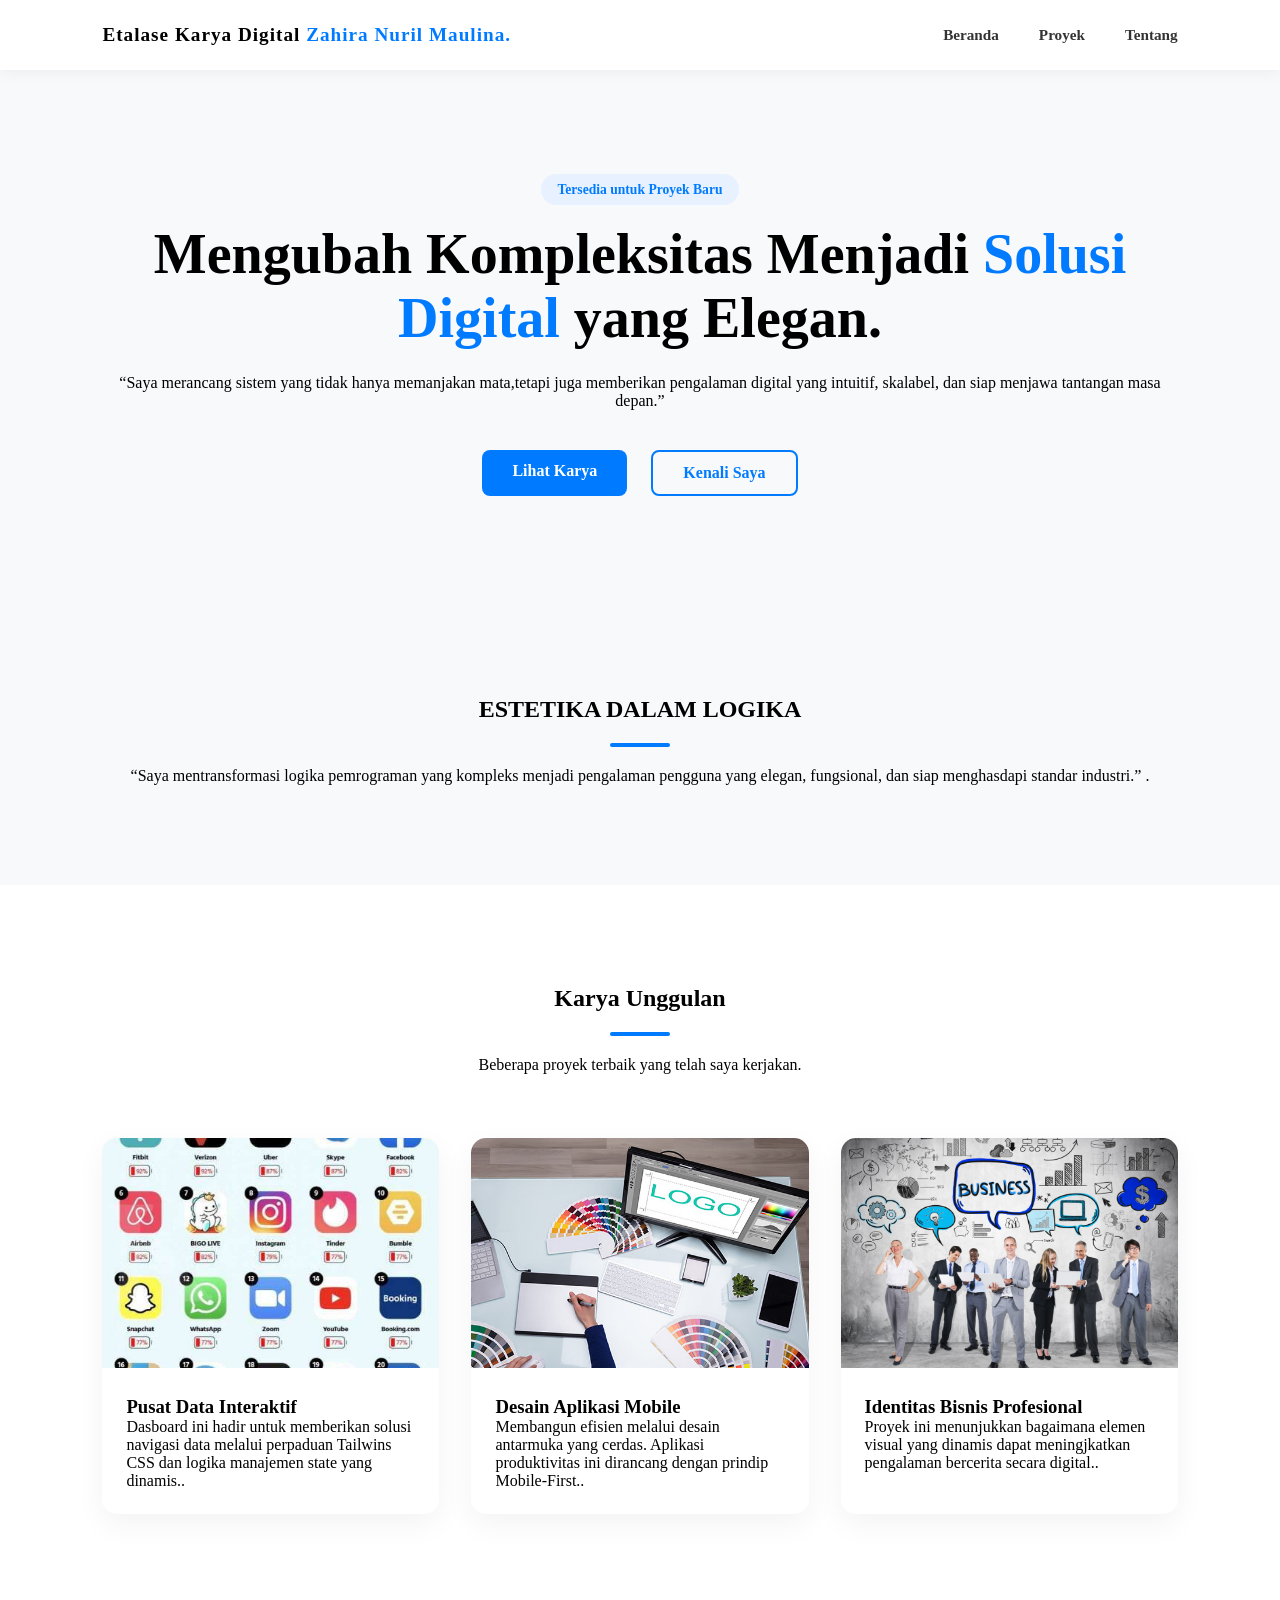
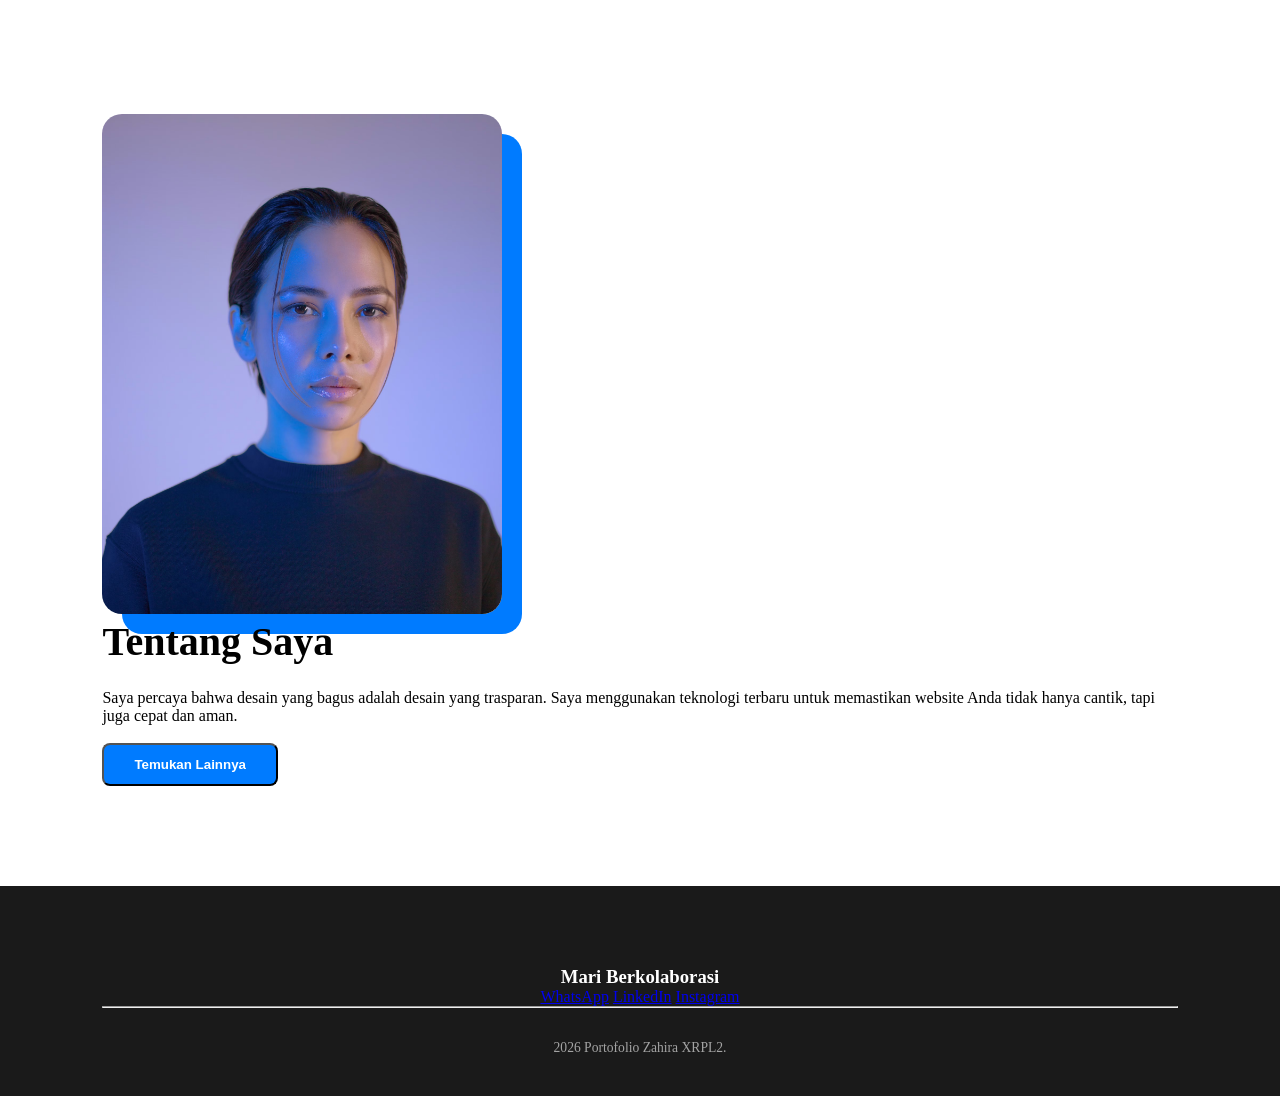
<file: UKKLV2_ZahiraNurilMaulina_Digital Architect Portofolio_XRPL2/index.html>
<!DOCTYPE html>
<html lang="en">

<head>
    <meta charset="UTF-8">
    <meta name="viewport" content="width=device-width, initial-scale=1.0">
    <title>Zahira Nuril</title>
    <link href="https://fonts.googleapis.com/css2?family=Poppins&display=swap" rel="stylesheet">
    <link rel="stylesheet" href="style.css">
</head>

<body>
     <header id="home" class="top-nav-container">
         <nav class="top-nav">
            <div class="logo">Etalase Karya Digital <span>Zahira Nuril Maulina.</span></div>
            <ul>
                <li><a href="#home">Beranda</a></li>
                <li><a href="#article">Proyek</a></li>
                <li><a href="#about">Tentang</a></li>
            </ul>
         </nav>
    
         <div class="hero-content">
            <span class="badge">Tersedia untuk Proyek Baru</span>
            <h1> Mengubah Kompleksitas Menjadi <span> Solusi Digital</span> yang Elegan.</h1>
            <p>“Saya merancang sistem yang tidak hanya memanjakan mata,tetapi juga memberikan pengalaman digital yang intuitif, skalabel, dan siap menjawa tantangan masa depan.”</p>
            <div class="hero-btns">
                <a href="#article" class="btn-primary">Lihat Karya</a>
                <a href="#about" class="btn-secondary">Kenali Saya</a>
            </div>
        </div>
    </header>
    
    <main id="main" class="v-section main-bg-image">
        <div class="content-wrapper">
            <h2>ESTETIKA DALAM LOGIKA</h2>
            <div class="blue-line"></div>
        <p>“Saya mentransformasi logika pemrograman yang kompleks menjadi pengalaman pengguna yang elegan, fungsional, dan siap menghasdapi standar industri.” .</p>
       
        </div>
     </main>

    <article id="article" class="v-section">
        <div class="cotainer">
            <div class="section-header">
                <h2>Karya Unggulan</h2>
                <div class="blue-line"></div>
                <p>Beberapa proyek terbaik yang telah saya kerjakan.</p>
            </div>
            <div class="aside-grid">
                 <aside class="work-card">
                    <div class="image-box">
                        <img src="project1.jpg" alt="Project 1">
                    </div>
                    <div class="card-body">
                        <h3>Pusat Data Interaktif</h3>
                        <p>Dasboard ini hadir untuk memberikan solusi
                           navigasi data melalui perpaduan Tailwins CSS dan logika manajemen state yang dinamis..</p>
                    </div>
                </aside>

                <aside class="work-card">
                    <div class="imag-box">
                        <img src="project2.jpg" alt="Project 2">
                    </div>
                    <div class="card-body">
                        <h3>Desain Aplikasi Mobile</h3>
                        <p>Membangun efisien melalui desain antarmuka yang cerdas. Aplikasi produktivitas ini dirancang dengan prindip Mobile-First..</p>
                    </div>
                </aside>

                <aside class="work-card">
                    <div class="img-box">
                        <img src="project3.webp" alt="Project 3">
                    </div>
                    <div class="card-body">
                        <h3>Identitas Bisnis Profesional</h3>
                        <p>Proyek ini menunjukkan bagaimana elemen visual yang dinamis dapat meningjkatkan pengalaman bercerita secara digital..</p>
                    </div>
                </aside>
            </div>
        </div>  
    </article>   
    
    <div id="about" class="v-section alternate-bg">
         <div class="container">
            <aside class="about-photo-card">
                <div class="photo-wrapper">
                    <img src="profile.avif" alt="Foto Profil" onerror="this.src='https://source.unsplash.com/400x500'">
                    <div class="photo-overlay"></div>
                </div>
            </aside>

            <article class="about-text">
                <h2>Tentang Saya</h2>
                <p>Saya percaya bahwa desain yang bagus adalah desain yang trasparan. Saya menggunakan teknologi terbaru untuk memastikan  website
                   Anda tidak hanya cantik, tapi juga cepat dan aman.</p>
                <br>
                <button class="btn-primary">Temukan Lainnya</button>
            </article>
         </div>
    </div>
</section>

<footer class="footer">
    <div class="footer-inner">
        <h3>Mari Berkolaborasi</h3>
        <div class="social-links">
            <a href="#">WhatsApp</a>
            <a href="#">LinkedIn</a>
            <a href="#">Instagram</a>
        </div>
        <hr>
        <p class="copyright"> 2026 Portofolio Zahira XRPL2.</p>
    </div>
</footer>

</body>
</html>






</header>
</body>

</html>
</file>
<file: UKKLV2_ZahiraNurilMaulina_Digital Architect Portofolio_XRPL2/style.css>
/* --- Root Variables & Reset --- */
:root {
    --primary-blue: #007bff;
    --dark-bg: #1a1a1a;
    --light-bg: #f8f9fa;
    --text-color: #333;
    --transition: 0.3s ease;
}

* {
    margin: 0;
    padding: 0;
    box-sizing: border-box;
}

html {
    scroll-behavior: smooth;
}

body {
.poppins-regular {
  font-family: "Poppins", sans-serif;
  font-weight: 400;
  font-style: normal;
}

}

/* --- Navigation & Header --- */
.top-nav {
    display: flex;
    justify-content: space-between;
    align-items: center;
    padding: 1.5rem 8%;
    background: rgba(255, 255, 255, 0.9);
    backdrop-filter: blur(10px);
    position: fixed;
    top: 0;
    width: 100%;
    z-index: 1000;
    box-shadow: 0 2px 15px rgba(0,0,0,0.05);
}

.logo {
    font-weight: 800;
    font-size: 1.2rem;
    letter-spacing: 1px;
}

.logo span { color: var(--primary-blue); }

.top-nav ul {
    display: flex;
    list-style: none;
    gap: 2.5rem;
}

.top-nav a {
    text-decoration: none;
    color: var(--text-color);
    font-weight: 600;
    font-size: 0.95rem;
    transition: var(--transition);
}

.top-nav a:hover {
    color: var(--primary-blue);
}

/* --- Hero Section --- */
.hero-content {
    padding: 180px 8% 100px;
    text-align: center;
    background: var(--light-bg);
}

.badge {
    background: #e7f1ff;
    color: var(--primary-blue);
    padding: 8px 16px;
    border-radius: 50px;
    font-size: 0.85rem;
    font-weight: 600;
}

.hero-content h1 {
    font-size: 3.5rem;
    margin: 1.5rem 0;
    font-weight: 800;
}

.hero-content h1 span { color: var(--primary-blue); }

.hero-btns {
    margin-top: 2.5rem;
    display: flex;
    justify-content: center;
    gap: 1.5rem;
}

/* --- Global Sections & Containers --- */

.main-bg-image {
    background-color: var(--light-bg); /* Mengambil warna abu-abu sangat muda dari variabel di atas */
    display: flex;
    justify-content: center;
    align-items: center;
    text-align: center;
    padding: 100px 8%; /* Memberikan ruang agar konten tidak sesak */
}

/* Gaya untuk garis biru dekorasi */
.blue-line {
    width: 60px;
    height: 4px;
    background-color: var(--primary-blue); /* Warna biru utama Anda */
    margin: 20px auto; /* Menaruh garis di tengah (atas-bawah 20px, kiri-kanan auto) */
    border-radius: 10px; /* Membuat ujung garis jadi tumpul/bulat agar lebih modern */
}

.v-section {
    padding: 100px 8%;
    scroll-margin-top: 80px; /* Jarak agar anchor tidak tertutup navbar */
}

.container { max-width: 1200px; margin: 0 auto; }

.section-header { text-align: center; margin-bottom: 4rem; }

/* --- Buttons --- */
.btn-primary, .btn-secondary {
    padding: 12px 30px;
    border-radius: 8px;
    text-decoration: none;
    font-weight: 600;
    transition: var(--transition);
}

.btn-primary {
    background: var(--primary-blue);
    color: white;
}

.btn-primary:hover {
    background: #0056b3;
    transform: translateY(-3px);
}

.btn-secondary {
    border: 2px solid var(--primary-blue);
    color: var(--primary-blue);
}

/* --- Cards Grid --- */
.aside-grid {
    display: grid;
    grid-template-columns: repeat(auto-fit, minmax(300px, 1fr));
    gap: 2rem;
    
}

.work-card {
    background: white;
    border-radius: 15px;
    overflow: hidden;
    box-shadow: 0 10px 30px rgba(0,0,0,0.05);
    transition: var(--transition);
}

.work-card:hover {
    transform: translateY(-10px);
}

.work-card img {
    width: 100%;
    height: 230px;
    object-fit: cover;
}

.card-body { padding: 1.5rem; }

/* --- About Section --- */
.about-container {
    display: flex;
    align-items: center;
    gap: 5rem;
}

.about-photo-card img {
    width: 100%;
    max-width: 400px;
    border-radius: 20px;
    box-shadow: 20px 20px 0 var(--primary-blue);
}

.about-text h2 { font-size: 2.5rem; margin-bottom: 1.5rem; }

/* --- Footer --- */
.footer {
    background: var(--dark-bg);
    color: white;
    text-align: center;
    padding: 80px 8% 40px;
}

.contact-links { margin: 2rem 0; }

.contact-links a {
    color: white;
    text-decoration: none;
    margin: 0 15px;
    opacity: 0.8;
}

.contact-links a:hover { opacity: 1; color: var(--primary-blue); }

.copyright { margin-top: 2rem; font-size: 0.85rem; opacity: 0.6; }

/* --- Mobile Responsive --- */
@media (max-width: 768px) {
    .hero-content h1 { font-size: 2.5rem; }
    .about-container { flex-direction: column; text-align: center; }
    .top-nav ul { display: none; }
}
</file>
